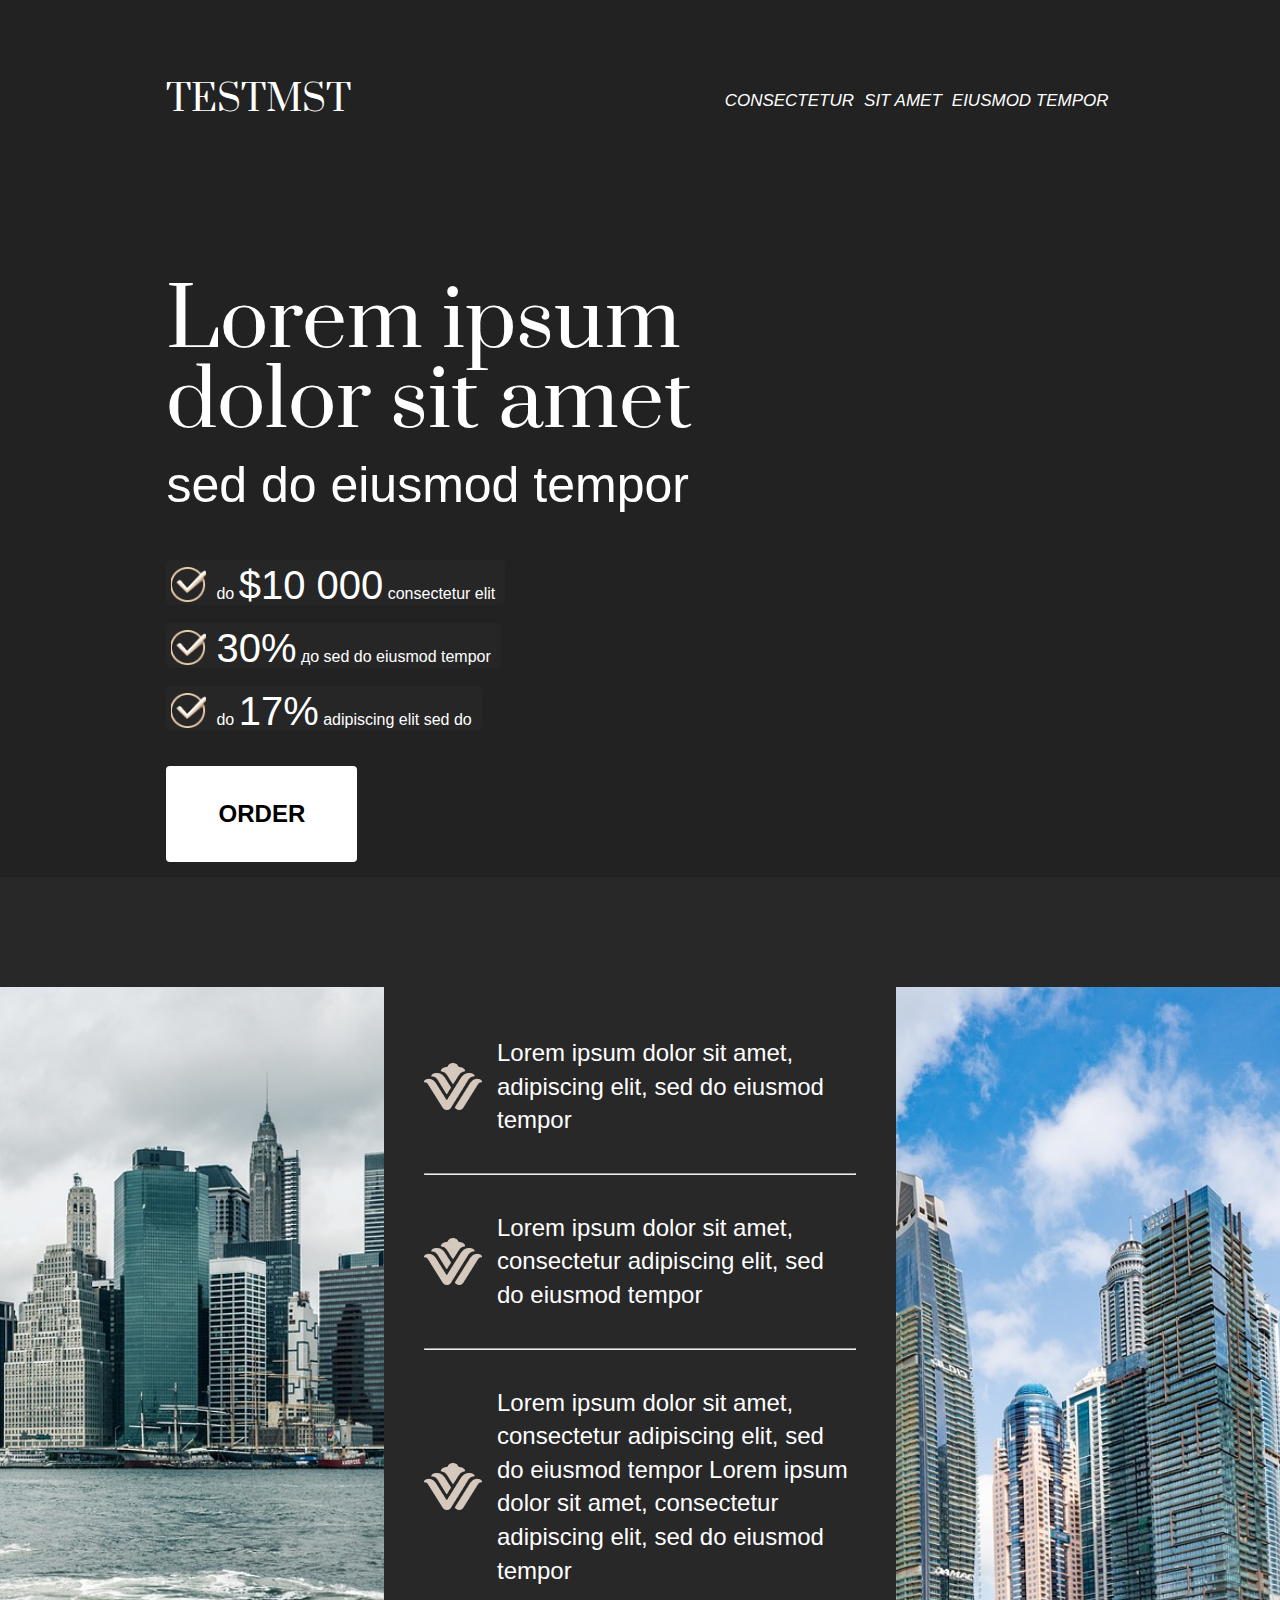
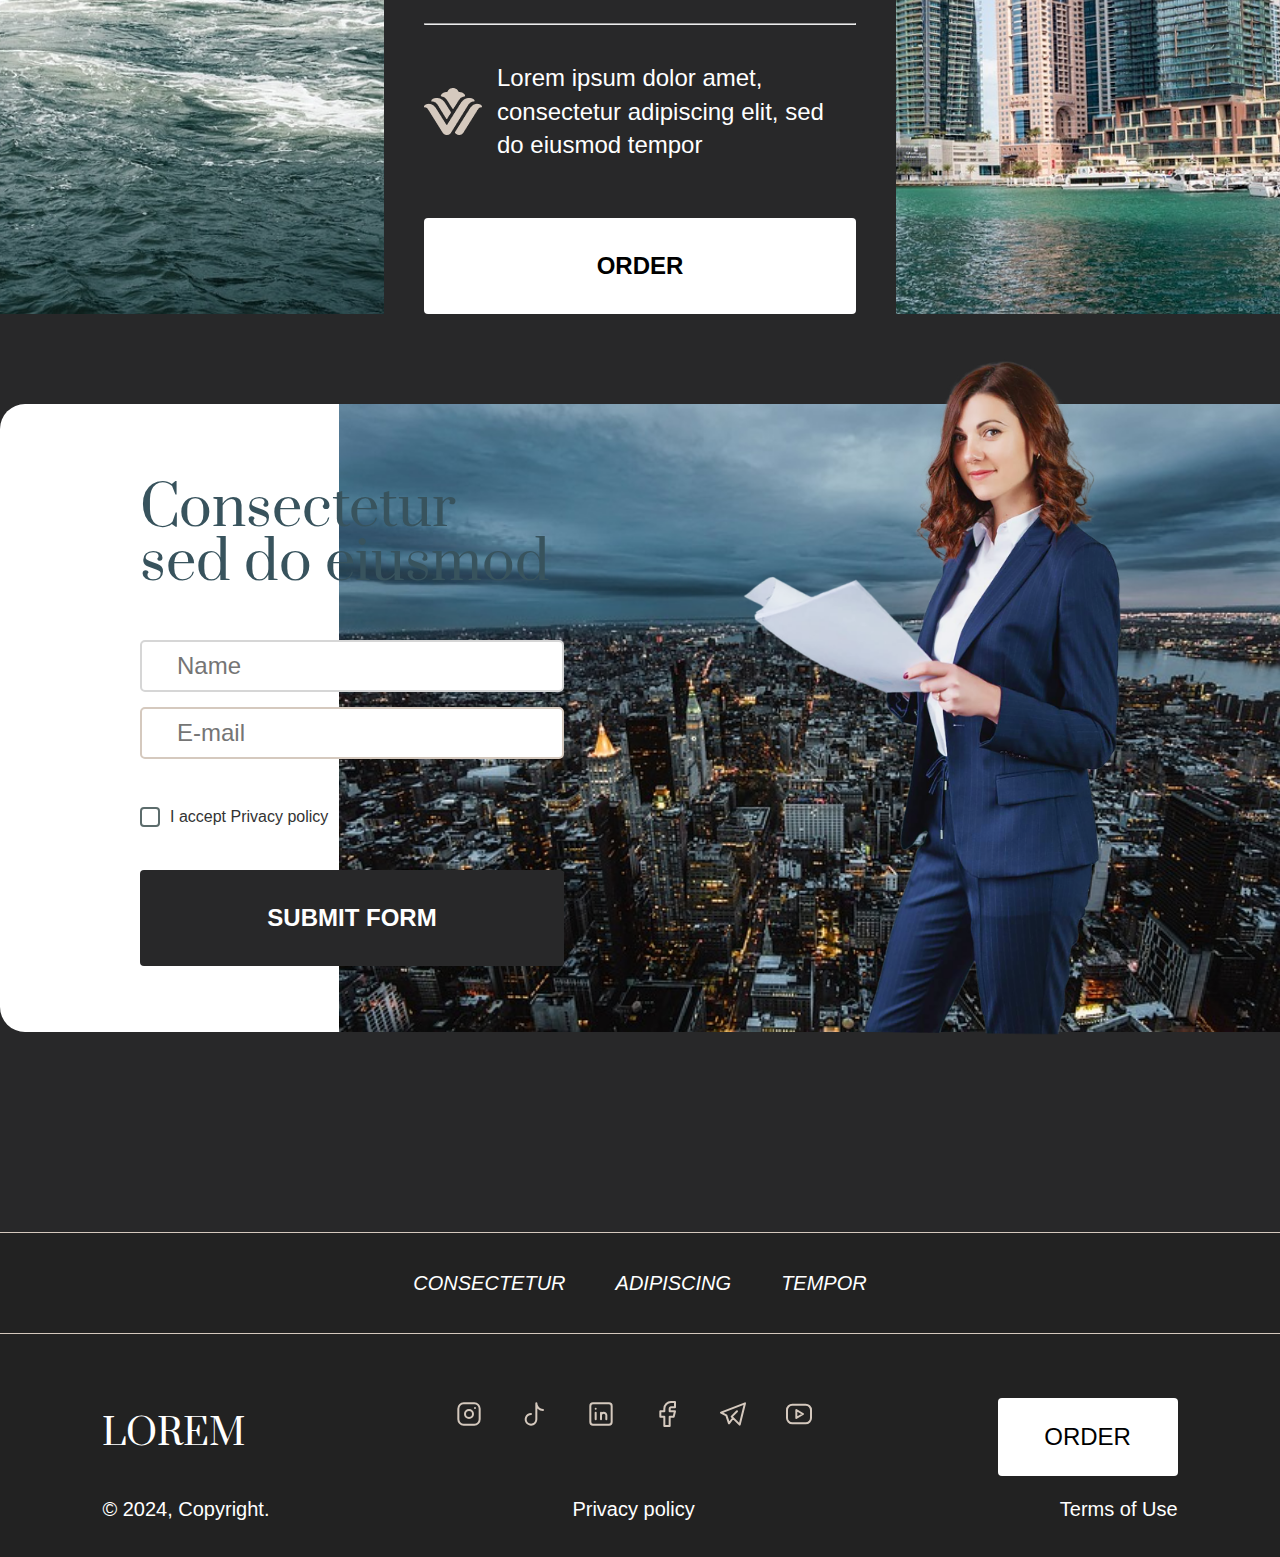
<file: index.html>
<!DOCTYPE html>
<html lang="en">

<head>
  <meta charset="UTF-8" />
  <meta name="viewport" content="width=device-width, initial-scale=1.0" />
  <title>Test job</title>

  <link rel="stylesheet" href="/css/reset.css" />
  <link rel="stylesheet" href="/css/common.css" />
  <link rel="stylesheet" href="/css/theme.css" />
</head>

<body>
  <header class="header">
    <div class="header__left">
      <div class="header__top">
        <div class="header__logo">
          <p class="logo-text">TestMST</p>
        </div>
        <div class="header__navbar">
          <ul>
            <li><a href="#">consectetur</a></li>
            <li><a href="#">sit amet</a></li>
            <li><a href="#">eiusmod tempor</a></li>
          </ul>
        </div>
        <div class="header__burger" id="burger">
          <div></div>
          <div></div>
          <div></div>
        </div>

      </div>
      <div class="header__main">
        <div class="header__main-body">
          <h1>Lorem ipsum dolor sit amet</h1>
          <h3>sed do eiusmod tempor</h3>
          <ul>
            <li>do <b>$10 000</b> consectetur elit</li>
            <li><b>30%</b> до sed do eiusmod tempor</li>
            <li>do <b>17%</b> adipiscing elit sed do</li>
          </ul>
          <button class="white-button">ORDER</button>
        </div>
      </div>
    </div>
    <div class="header__right">
      <!-- <img src="/images/building-1.png" alt="Building 1" /> -->
    </div>
  </header>

  <div class="popup" id="popup">
    <div class="popup__content">
      <span class="popup__close" id="popupClose">&times;</span>
      <div class="popup__logo">
        <p class="logo-text">lorem</p>
      </div>
      <ul class="popup__navbar">
        <li><a href="#">consectetur</a></li>
        <li><a href="#">sit amet</a></li>
        <li><a href="#">eiusmod tempor</a></li>
      </ul>
    </div>
  </div>

  <main class="main">
    <div class="main__container-1">
      <div class="main__left"></div>
      <div class="main__center">
        <ul>
          <li>
            <img src="/images/flower.png" alt="Flower 1" /><span>Lorem ipsum dolor sit amet, adipiscing elit,
              sed do eiusmod
              tempor</span>
          </li>
          <hr />
          <li>
            <img src="/images/flower.png" alt="Flower 2" /><span>Lorem ipsum dolor sit amet, consectetur
              adipiscing elit, sed do
              eiusmod tempor</span>
          </li>
          <hr />
          <li>
            <img src="/images/flower.png" alt="Flower 3" /><span>Lorem ipsum dolor sit amet, consectetur
              adipiscing elit, sed do
              eiusmod tempor Lorem ipsum dolor sit amet, consectetur
              adipiscing elit, sed do eiusmod tempor</span>
          </li>
          <hr />
          <li>
            <img src="/images/flower.png" alt="Flower 4" /><span>Lorem ipsum dolor amet, consectetur adipiscing
              elit, sed do
              eiusmod tempor</span>
          </li>
        </ul>
        <button class="white-button">ORDER</button>
      </div>
      <div class="main__right"></div>
    </div>
    <div class="main__container-2">
      <div class="main__body">
        <div class="main__left">
          <h2>Consectetur<br />sed do eiusmod </h2>
          <form>
            <input type="text" name="name" placeholder="Name" required />
            <input type="email" name="email" placeholder="E-mail" required />
            <div class="main__checkbox-container">
              <input type="checkbox" name="policy" id="policy" required />
              <label for="policy" class="custom-label"><span class="custom-checkbox"></span> I accept Privacy
                policy</label>
            </div>
            <button class="black-button" type="submit">Submit form</button>
          </form>
        </div>
        <div class="main__right">
          <img class="building-4" src="/images/new-york-city-2263343_640.jpg" alt="Building 4" />
          <img class="women" src="/images/women.png" alt="Women" />
        </div>
      </div>
    </div>
  </main>

  <footer class="footer">
    <div class="footer__top">
      <div class="footer__bar">
        <ul>
          <li><a href="#">consectetur</a></li>
          <li><a href="#">Adipiscing</a></li>
          <li><a href="#">tempor</a></li>
        </ul>
      </div>
    </div>
    <div class="footer__bottom">
      <div class="footer__content">
        <div class="footer__logo">
          <p class="logo-text">lorem</p>
          <span class="copyright-text">© 2024, Copyright.</span>
        </div>
        <div class="footer__social">
          <ul>
            <li><a href="#"><img src="/images/icons/instagram.svg" alt="Instagram" /></a></li>
            <li><a href="#"><img src="/images/icons/tiktok.svg" alt="Tiktok" /></a></li>
            <li><a href="#"><img src="/images/icons/linkedin.svg" alt="LinkedIn" /></a></li>
            <li><a href="#"><img src="/images/icons/facebook.svg" alt="Facebook" /></a></li>
            <li><a href="#"><img src="/images/icons/telegram.svg" alt="Telegram" /></a></li>
            <li><a href="#"><img src="/images/icons/youtube.svg" alt="Youtube" /></a></li>
          </ul>
          <p class="privacy-policy-text"><a href="#">Privacy policy</a></p>
        </div>
        <div class="footer__terms">
          <button class="white-button">Order</button>
          <p class="terms-of-use-text"><a href="#">Terms of Use</a></p>
        </div>
      </div>
    </div>
  </footer>

  <script src="/js/burger.event.js"></script>
  <script src="/js/header.event.js"></script>
</body>

</html>
</file>
<file: css/common.css>
@import url('https://fonts.googleapis.com/css2?family=Prata&display=swap');

.white-button{
    width: 100%;
    height: 96px;
    background-color: white;
    color: black;
    border-radius: 4px;
    text-align: center;
    font-weight: bold;
    border: 0;
    font-size: 24px;
    cursor: pointer;
    text-transform: uppercase;

}

.white-button:hover{
    background-color: rgba(255, 255, 255, 0.849);
}

.black-button{
    width: 100%;
    height: 96px;
    background-color: #282829;
    color: white;
    border-radius: 4px;
    text-align: center;
    font-weight: bold;
    border: 0;
    font-size: 24px;
    cursor: pointer;
    text-transform: uppercase;
}

.black-button:hover{
    background-color: #282829dc;
}

.copyright-text{
    color: #FFFFFF;
    font-size: 20px;
    line-height: 30px;
}

.privacy-policy-text{
    color: #D5C9BE;
    font-size: 20px;
    line-height: 30px;
}

.terms-of-use-text{
    font-size: 20px;
    line-height: 30px;
    color: #D5C9BE;
}

.logo-text{
    font-size: 36px;
    text-transform: uppercase;
    font-family: "Prata", serif;
    font-weight: 400;
    font-style: normal;
}
</file>
<file: css/theme.css>
body{
  background-color: #282829;
}

.header {
  display: flex;
  width: 100%;
  background-color: #222222;
  margin: 0 auto;
  max-width: 1920px;
}

.header__left {
  width: 55%;
  display: flex;
  flex-direction: column;
  flex-grow: 1;
}

.header__right {
  width: 45%;
  background-image: url("../images/moscow-city-2210335_1280.jpg");
  background-position: center;
  background-repeat: no-repeat;
  background-size: cover;
}

.header__top {
  align-items: center;
  height: fit-content;
  width: 100%;
  padding: 5% 13%;
  display: flex;
  justify-content: space-between;
}

.header__navbar {
  display: none;
  align-items: center;
}

.header__navbar > ul {
  display: flex;
  font-style: italic;
}

.header__navbar ul > li {
  font-size: 17px;
  padding: 0 5px;
  text-transform: uppercase;
}

.header__main {
  width: 100%;
  height: 100%;
  padding: 5% 13% 15px;
}

.header__main-body {
  max-width: 600px;
  width: 100%;
  height: 100%;
}

.header__main-body > h1 {
  font-size: 80px;
  font-family: "Prata", serif;
}

.header__main-body > h3 {
  font-size: 50px;
}

.header__main-body > ul {
  margin: 50px 0 35px;
}

.header__main-body li {
  position: relative;
  background-color: #282829b2;
  width: fit-content;
  padding: 5px 10px 0 50px;
  border-radius: 5px;
}

.header__main-body li::before {
  content: "";
  display: block;
  width: 35px;
  height: 35px;
  background-image: url("../images/tick.png");
  position: absolute;
  background-size: cover;
  background-position: center;
  top: 7px;
  left: 5px;
}

.header__main-body li > b {
  font-size: 40px;
}

.header__main-body > .white-button {
  width: 191px;
}

/* START Burger */

.header__burger {
  display: flex;
  flex-direction: column;
  justify-content: space-between;
  width: 30px;
  height: 20px;
  cursor: pointer;
}

.header__burger > div {
  width: 100%;
  height: 3px;
  background-color: #ffffff;
}

.header__burger.open span:nth-child(1) {
  transform: rotate(45deg) translate(5px, 5px);
}

.header__burger.open span:nth-child(2) {
  opacity: 0;
}

.header__burger.open span:nth-child(3) {
  transform: rotate(-45deg) translate(5px, -5px);
}

@media (min-width: 768px) {
  .header__navbar {
    display: flex;
  }

  .header__burger {
    display: none;
  }
}

.popup {
  display: none;
  opacity: 0;
  position: fixed;
  top: 0;
  left: 0;
  width: 100%;
  height: 100%;
  background-color: rgba(0, 0, 0, 0.7);
  display: none;
  justify-content: center;
  align-items: center;
  z-index: 1000;
}

.popup.active {
  display: flex;
  opacity: 1;
}

.popup__content {
  background-color: #222222;
  padding: 20px;
  border-radius: 8px;
  text-align: center;
  width: 100%;
  height: 100%;
  display: flex;
  flex-direction: column;
  align-items: center;
  justify-content: center;
}

.popup__close {
  cursor: pointer;
  font-size: 35px;
  position: absolute;
  top: 30px;
  right: 75px;
}

.popup__navbar {
  list-style: none;
  padding: 0;
}

.popup__navbar li {
  margin: 25px 0;
}

.popup__navbar li > a {
  font-size: 25px;
  text-transform: uppercase;
  font-style: italic;

}

/* END Burger */


/* START Header scroll */
.header__top.fixed{
  position: fixed;
  top: 0;
  right: 0;
  left: 0;
  background-color: #222222f5;
  z-index: 1000;
  padding: 1% 13%;
}
/* END Header scroll */

@media screen and (max-width: 1380px) {
  .header__right {
    display: none;
    overflow: hidden;
  }
}

@media screen and (max-width: 380px) {
  .main__container-2 > .main__body > .main__left > h2 {
    font-size: 44px !important;
  }
}


.main {
  padding: 110px 0;
  width: 100%;
  background-color: #282829;
  margin: 0 auto;
  max-width: 1920px;
}

.main__container-1 {
  width: 100%;
  height: fit-content;
  display: flex;
}

.main__container-1 > .main__left,
.main__container-1 > .main__right {
  width: 30%;
  background-image: url("../images/outdoors-5129182_1280.jpg");
  background-repeat: no-repeat;
  background-position: center;
  background-size: cover;
}

.main__container-1 > .main__right {
  background-image: url("../images/skyline-5575251_1280.jpg");
}

.main__container-1 > .main__center {
  max-width: 40%;
  height: fit-content;
  padding: 13px 40px;
  padding-bottom: 0;
}

.main__container-1 > .main__center hr {
  color: #55565a;
}

.main__container-1 > .main__center ul > li {
  display: flex;
  align-items: center;
}

.main__container-1 > .main__center ul > li > img {
  width: 58px;
  height: 47px;
  margin-right: 15px;
}

.main__container-1 > .main__center ul > li > span {
  font-size: 24px;
  line-height: 33.6px;
}

.main__container-1 > .main__center > .white-button {
  margin-top: 20px;
}

.main__container-2 {
  width: 100%;
  padding: 90px 140px;
  padding-bottom: 0;
  height: fit-content;
  display: flex;
}

.main__container-2 > .main__body {
  display: flex;
  height: 628px;
  width: 100%;
  background-color: white;
  border-radius: 25px;
}

.main__container-2 > .main__body > .main__left {
  width: 55%;
  padding: 60px 140px;
  position: relative;
  z-index: 100;
}

.main__container-2 > .main__body > .main__right {
  width: 45%;
  position: relative;
  z-index: 90;
}

.main__container-2 > .main__body > .main__right > .building-4 {
  position: absolute;
  height: 628px;
  top: 0;
  right: 0;
}

.main__container-2 > .main__body > .main__right > .women {
  position: absolute;
  bottom: -4px;
  left: 0;
  height: 735px;
}

.main__container-2 > .main__body > .main__left > h2 {
  color: #38535d;
  font-size: 54px;
  font-family: "Prata", serif;
  margin-bottom: 50px;
}

.main__container-2 > .main__body > .main__left > form {
  width: 100%;
  max-width: 781px;
  display: flex;
  flex-direction: column;
}

.main__container-2 > .main__body > .main__left > form > input {
  padding: 10px 35px;
  margin-bottom: 15px;
  border: none;
  border-radius: 5px;
  font-size: 24px;
  color: #55565a;
}

.main__container-2 > .main__body > .main__left > form > input:focus-visible {
  outline: 0;
}

.main__container-2 > .main__body > .main__left > form > input[type="text"] {
  border: 2px solid #d6d6d6;
}

.main__container-2 > .main__body > .main__left > form > input[type="email"] {
  border: 2px solid #d5c9be;
}

.main__container-2
  > .main__body
  > .main__left
  > form
  > .main__checkbox-container {
  margin: 15px 0 25px;
}

/* START Custom checkbox */

.main__container-2
  > .main__body
  > .main__left
  > form
  > .main__checkbox-container
  > input {
  display: none;
  overflow: hidden;
}

.main__container-2
  > .main__body
  > .main__left
  > form
  > .main__checkbox-container
  > .custom-label {
  display: flex;
  align-items: center;
  font-size: 16px;
  color: #333;
}

.main__container-2
  > .main__body
  > .main__left
  > form
  > .main__checkbox-container
  > label
  > .custom-checkbox {
  width: 20px;
  height: 20px;
  border: 2px solid #5c6c6c;
  border-radius: 4px;
  margin-right: 10px;
  position: relative;
  display: inline-block;
  cursor: pointer;
  background-color: #fff;
}

.main__container-2
  > .main__body
  > .main__left
  > form
  > .main__checkbox-container
  > label
  > .custom-checkbox::after {
  content: "";
  position: absolute;
  width: 5px;
  height: 10px;
  border: solid #5c6c6c;
  border-width: 0 2px 2px 0;
  transform: rotate(45deg);
  top: 1px;
  left: 5px;
  display: none;
}

.main__container-2
  > .main__body
  > .main__left
  > form
  > .main__checkbox-container
  > input:checked
  + label
  .custom-checkbox::after {
  display: block;
}

.main__container-2
  > .main__body
  > .main__left
  > form
  > .main__checkbox-container
  > input:checked
  + label
  .custom-checkbox {
  background-color: #f0f0f0;
}

.main__container-2
  > .main__body
  > .main__left
  > form
  > .main__checkbox-container
  > label {
  color: black;
  font-size: 19px;
}

/* END Custom checkbox */

@media screen and (max-width: 1370px) {
  .main__container-2 {
    padding: 90px 0;
  }
}

@media screen and (max-width: 1062px) {
  .main__container-2 > .main__body > .main__right > .women {
    display: none;
  }

  .main__container-2 > .main__body > .main__right {
    width: 10%;
  }
  .main__container-2 > .main__body > .main__left {
    width: 90%;
  }
}

@media screen and (max-width: 1000px) {
  .main__container-1 > .main__left, .main__container-1 .main__right {
    display: none;
    overflow: hidden;
  }
  .main__container-1 > .main__center {
    max-width: 100%;
  }
}

@media screen and (max-width: 800px) {
  .main__container-2 > .main__body > .main__right {
    display: none;
    overflow: hidden;
  }
  .main__container-2 > .main__body > .main__left {
    width: 100%;
    padding: 60px 20px;
  }
}



.footer {
  width: 100%;
  background-color: #222222;
  margin: 0 auto;
  max-width: 1920px;
}

.footer__top {
  border-top: 1px solid #d5c9be;
  border-bottom: 1px solid #d5c9be;
  padding: 40px 80px;
}

.footer__top > .footer__bar {
  height: 100%;
  display: flex;
  align-items: center;
  justify-content: center;
}

.footer__top > .footer__bar > ul {
  display: flex;
}

.footer__top > .footer__bar > ul > li {
  margin: 0 25px;
  font-style: italic;
  text-transform: uppercase;
  font-size: 20px;
}

.footer__bottom {
  padding: 5% 8% 15px;
}

.footer__bottom > .footer__content {
  display: flex;
  justify-content: space-between;
}

.footer__bottom > .footer__content > .footer__logo {
  display: flex;
  flex-direction: column;
  justify-content: space-between;
}

.footer__bottom > .footer__content > .footer__social {
  display: flex;
  flex-direction: column;
  justify-content: space-between;
  align-items: center;
}

.footer__bottom > .footer__content > .footer__social > ul {
  display: flex;
}

.footer__bottom > .footer__content > .footer__social > ul > li {
  width: 32px;
  height: 32px;
  margin: 0 17px;
}

.footer__bottom > .footer__content > .footer__social > ul > li > img {
  width: 100%;
  height: 100%;
}

.footer__bottom > .footer__content > .footer__terms {
  display: flex;
  flex-direction: column;
  justify-content: space-between;
}

.footer__bottom > .footer__content > .footer__terms > button {
  width: 180px;
  height: 78px;
  font-weight: normal;
}

.footer__bottom > .footer__content > .footer__terms > p {
  text-align: right;
}

@media screen and (max-width: 900px) {
  .footer__content {
    flex-direction: column;
    align-items: center;
    height: 100%;
  }

  .footer__bottom > .footer__content > .footer__terms > p{
    text-align: center;
  }

  .footer__bottom > .footer__content > .footer__social > ul > li{
    margin: 0 4px;
  }

  .footer__top > .footer__bar > ul{
    flex-direction: column;
  }

  .footer__top > .footer__bar > ul > li{
    margin: 25px 0;
  }
}
</file>
